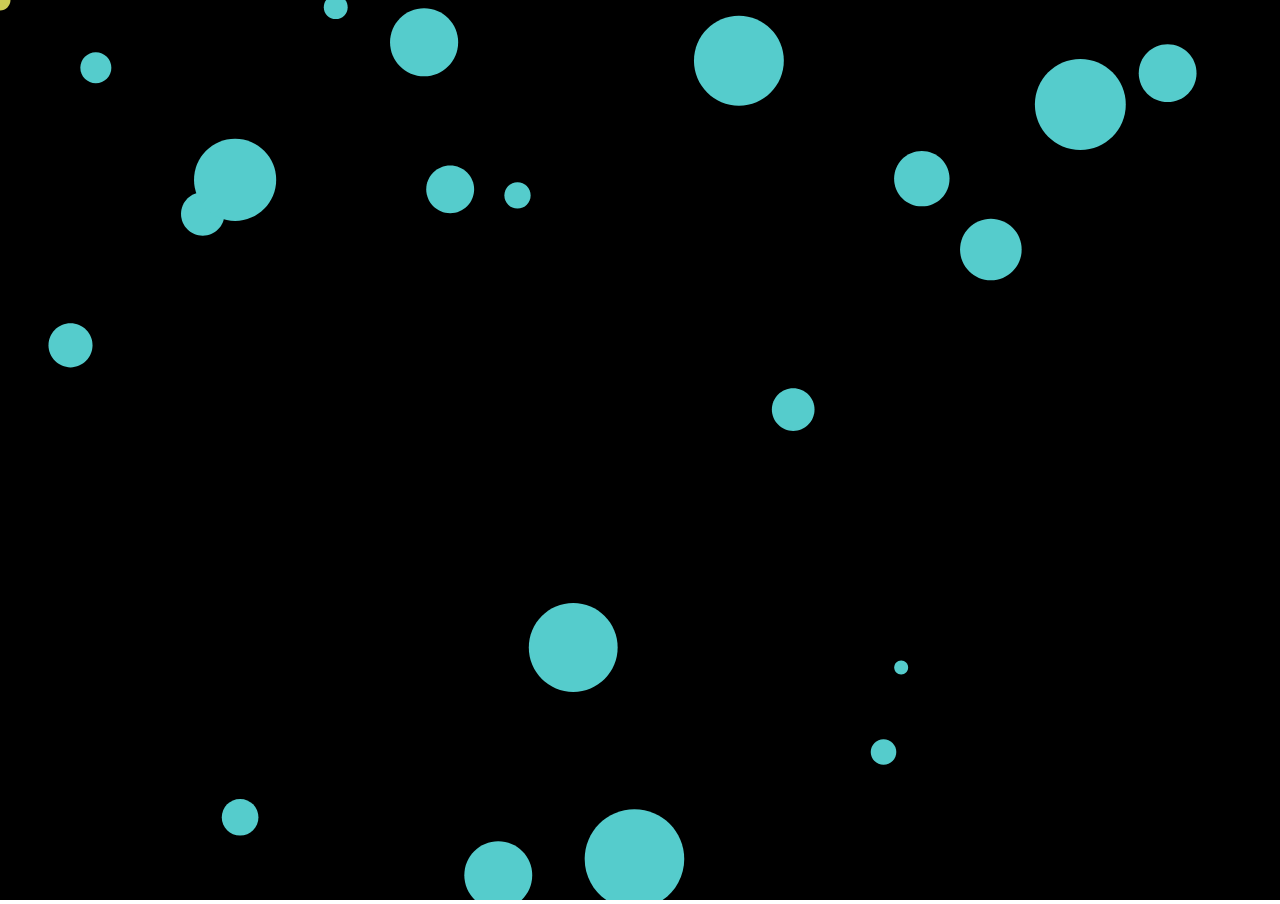
<file: assignments/assignment2/index.html>
<!DOCTYPE html>
<html>
  <head>
    <meta charset="utf-8">
    <meta name="viewport" width=device-width, initial-scale=1.0, maximum-scale=1.0, user-scalable=0>

    <!-- CSS stylesheet(s) -->
    <link rel="stylesheet" type="text/css" href="css/style.css" />

    <!-- Library script(s) -->
    <script src="js/libraries/p5.min.js"></script>
    <script src="js/libraries/p5.sound.min.js"></script>
    <script src="js/libraries/p5.dom.min.js"></script>

    <!-- My script(s) -->
    <script src="js/Agent.js"></script>
    <script src="js/Avatar.js"></script>
    <script src="js/Food.js"></script>
    <script src="js/script.js"></script>
  </head>

  <body>
    <!-- HTML would go here if needed. -->
  </body>

</html>
</file>
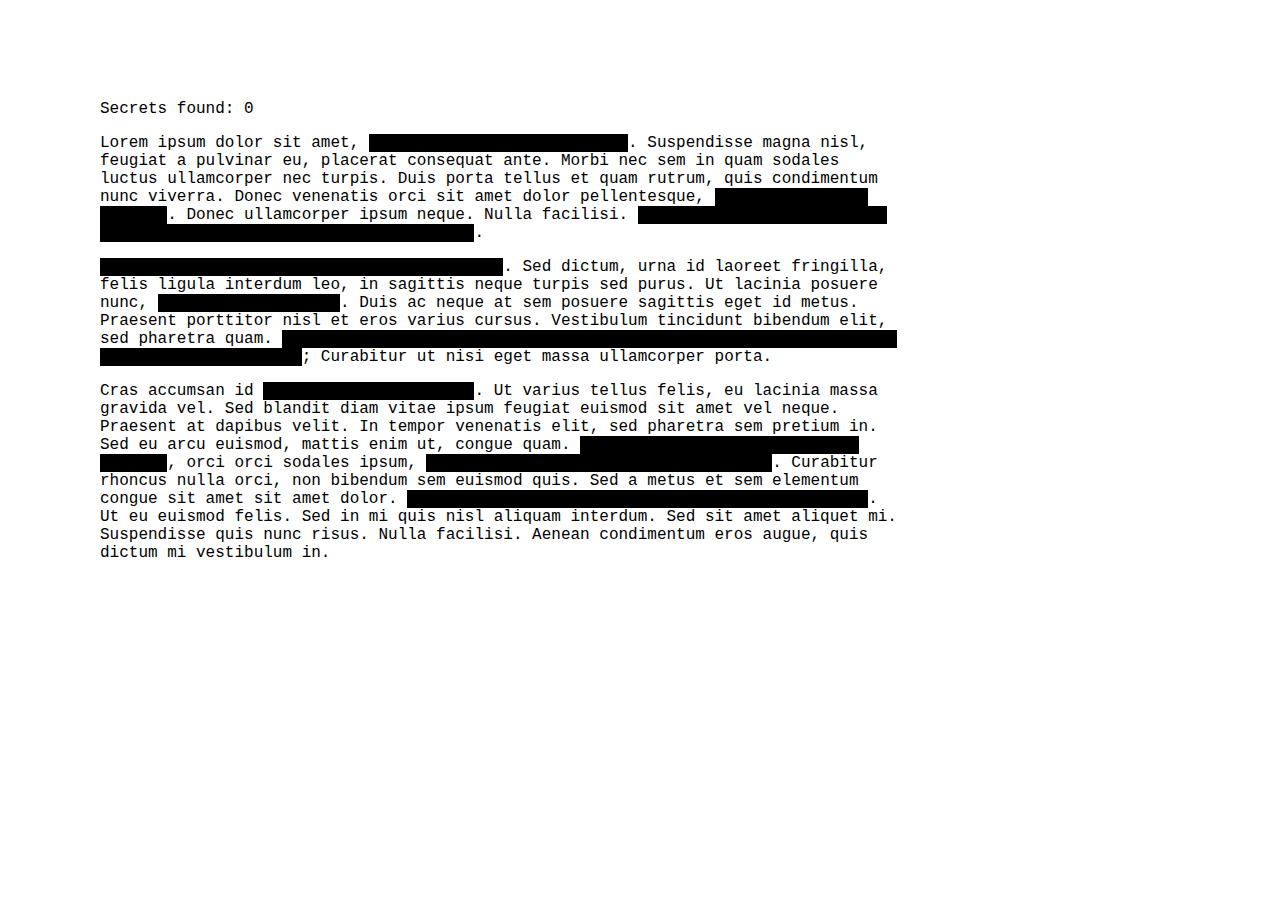
<file: assignments/assignment3/index.html>
<!DOCTYPE html>
<html>
<head>
  <meta charset="utf-8">
  <meta name="viewport" width=device-width, initial-scale=1.0, maximum-scale=1.0, user-scalable=0>

  <!-- CSS stylesheet(s) -->
  <link rel="stylesheet" type="text/css" href="css/style.css" />

  <!-- Libraries -->
  <script
  src="https://code.jquery.com/jquery-3.3.1.min.js"
  integrity="sha256-FgpCb/KJQlLNfOu91ta32o/NMZxltwRo8QtmkMRdAu8="
  crossorigin="anonymous"></script>

  <!-- My script(s) -->
  <script src="js/script.js"></script>

</head>

<body>
  <div>Secrets found: <span id="secret-count">0</span></div>
  <div>
    Lorem ipsum dolor sit amet, <span class="redacted">consectetur adipiscing elit</span>. Suspendisse magna nisl, feugiat a pulvinar eu, placerat consequat ante. Morbi nec sem in quam sodales luctus ullamcorper nec <span class="secret">turpis</span>. Duis porta tellus et quam rutrum, quis condimentum nunc viverra. Donec venenatis orci sit amet dolor pellentesque, <span class="redacted">a elementum orci pretium</span>. Donec ullamcorper <span class="secret">ipsum</span> neque. Nulla facilisi. <span class="redacted">Morbi fringilla tellus sed erat vestibulum, at vehicula ex aliquam</span>.
  </div>

  <div>
    <span class="redacted">Ut consectetur cursus elit sit amet dictum</span>. Sed dictum, urna id laoreet fringilla, felis ligula interdum <span class="secret">leo</span>, in sagittis neque turpis sed purus. Ut lacinia posuere nunc, <span class="redacted">non vestibulum enim</span>. Duis ac neque at sem posuere <span class="secret">sagittis</span> eget id metus. Praesent porttitor nisl et eros varius cursus. Vestibulum tincidunt <span class="secret">bibendum</span> elit, sed pharetra quam. <span class="redacted">Vestibulum ante ipsum primis in faucibus orci luctus et ultrices posuere cubilia Curae</span>; Curabitur ut nisi eget <span class="secret">massa</span> ullamcorper porta.
  </div>

  <div>
    Cras accumsan id <span class="redacted">mauris et sollicitudin</span>. Ut <span class="secret">varius</span> tellus felis, eu lacinia massa gravida vel. Sed blandit diam vitae ipsum feugiat euismod sit amet vel neque. Praesent at dapibus velit. In tempor venenatis elit, sed pharetra sem pretium in. Sed eu arcu euismod, mattis enim ut, congue quam. <span class="redacted">Cras tempor, justo ac pretium egestas</span>, orci orci sodales ipsum, <span class="redacted">id lobortis tortor turpis quis velit</span>. Curabitur rhoncus nulla orci, <span class="secret">non</span> bibendum sem euismod quis. Sed a metus et sem elementum congue sit amet sit amet dolor. <span class="redacted">Aliquam bibendum velit id justo gravida suscipit</span>. Ut eu euismod felis. Sed in mi quis nisl aliquam interdum. Sed sit amet aliquet mi. Suspendisse quis nunc risus. <span class="secret">Nulla</span> facilisi. Aenean condimentum eros augue, quis dictum mi vestibulum in.
  </div>
</body>

</html>
</file>
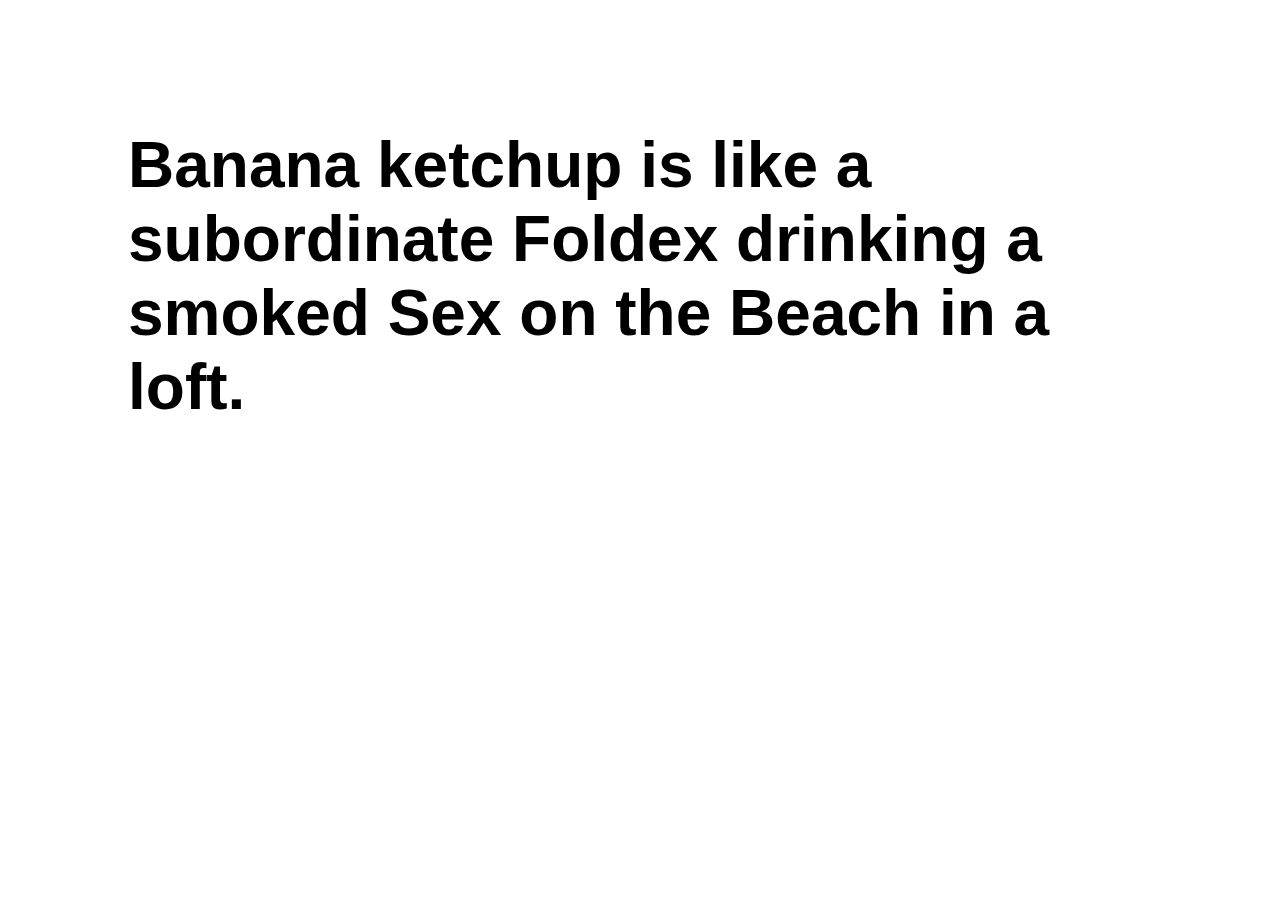
<file: assignments/assignment6/index.html>
<!-- ************************************************************************

Condiments
Pippin Barr

A webpage that randomly generates descriptions of condiments.

************************************************************************ -->

<!DOCTYPE html>

<html lang="en">

<head>

  <meta http-equiv="content-type" content="text/html; charset=utf-8">

  <title>Condiments</title>

  <link rel="stylesheet" type="text/css" href="css/style.css" />

  <!-- Including jQuery -->
  <script src="https://ajax.googleapis.com/ajax/libs/jquery/3.1.1/jquery.min.js"></script>

  <!-- Including rita -->
  <script src="js/libraries/rita.min.js" content="text/javascript"></script>

  <!-- We include our own script file(s) -->
  <script src="js/script.js" content="text/javascript"></script>

</head>

<body>



</body>

</html>
</file>
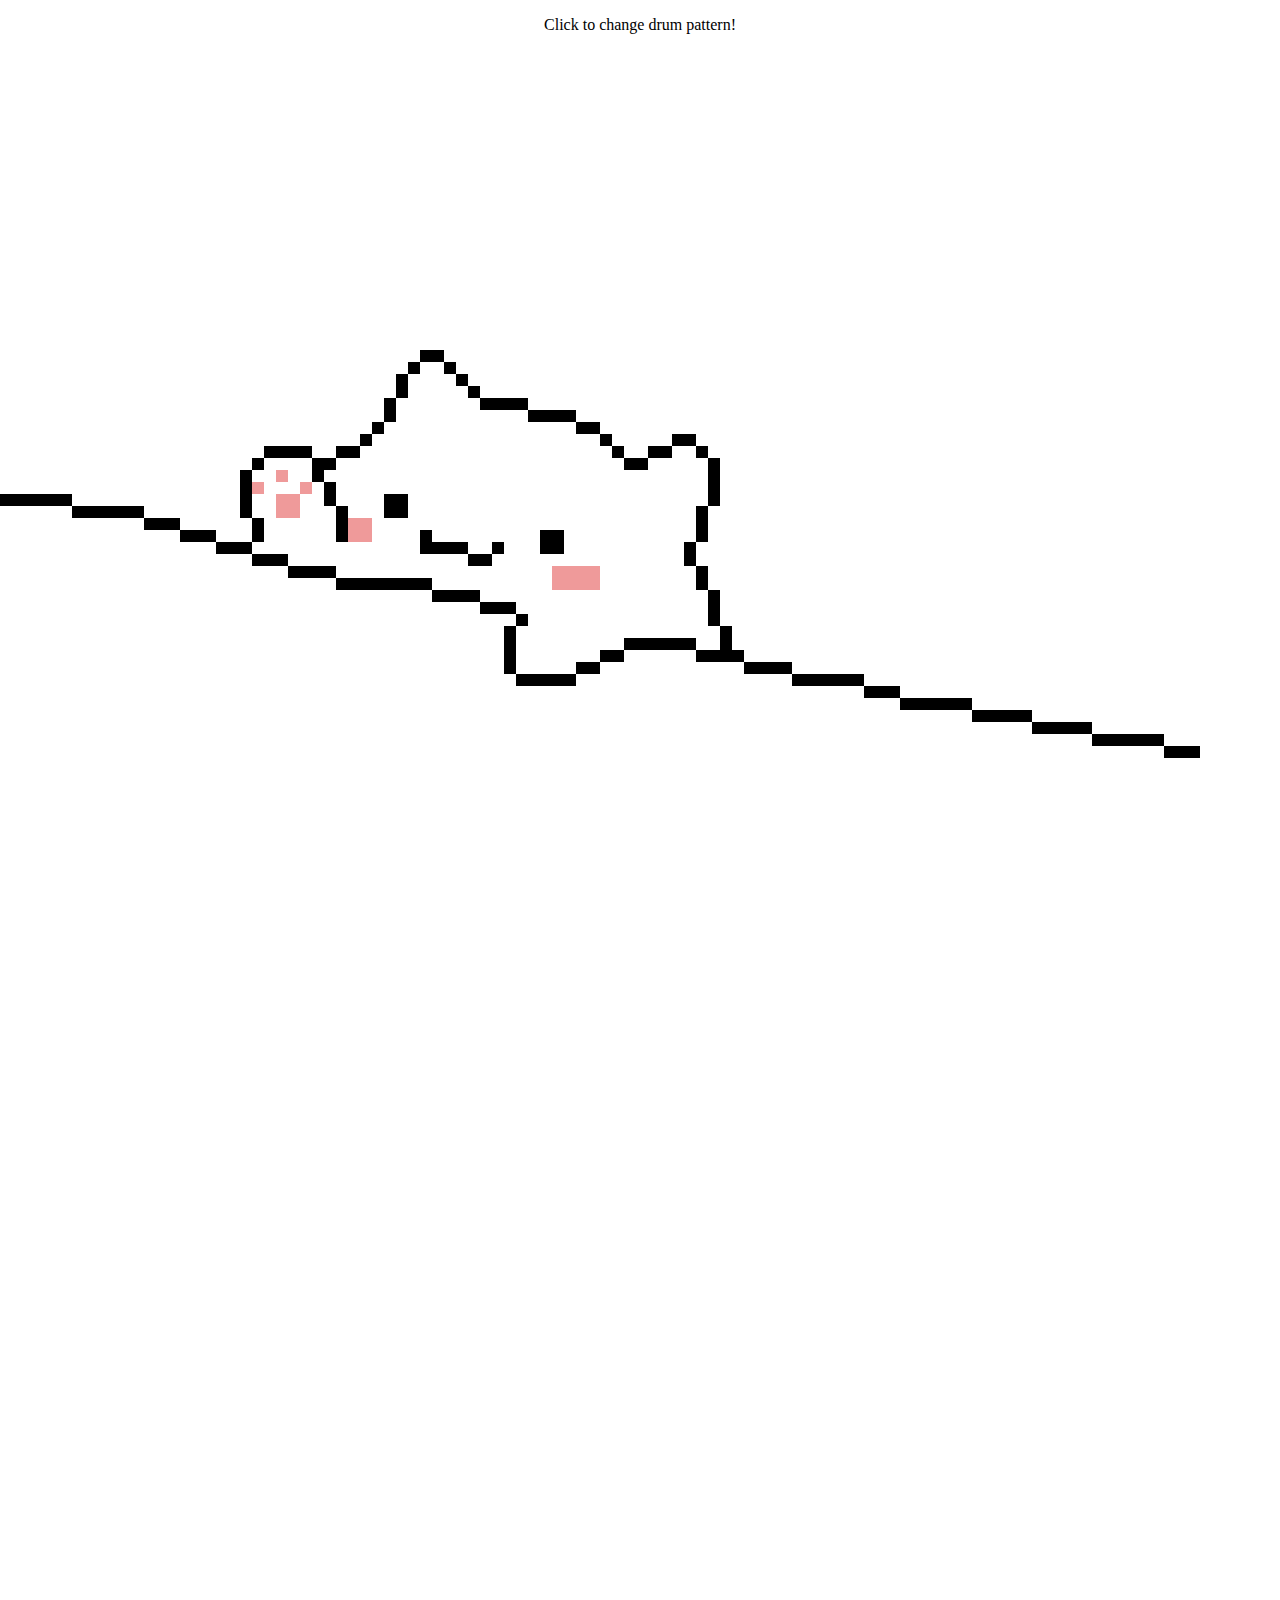
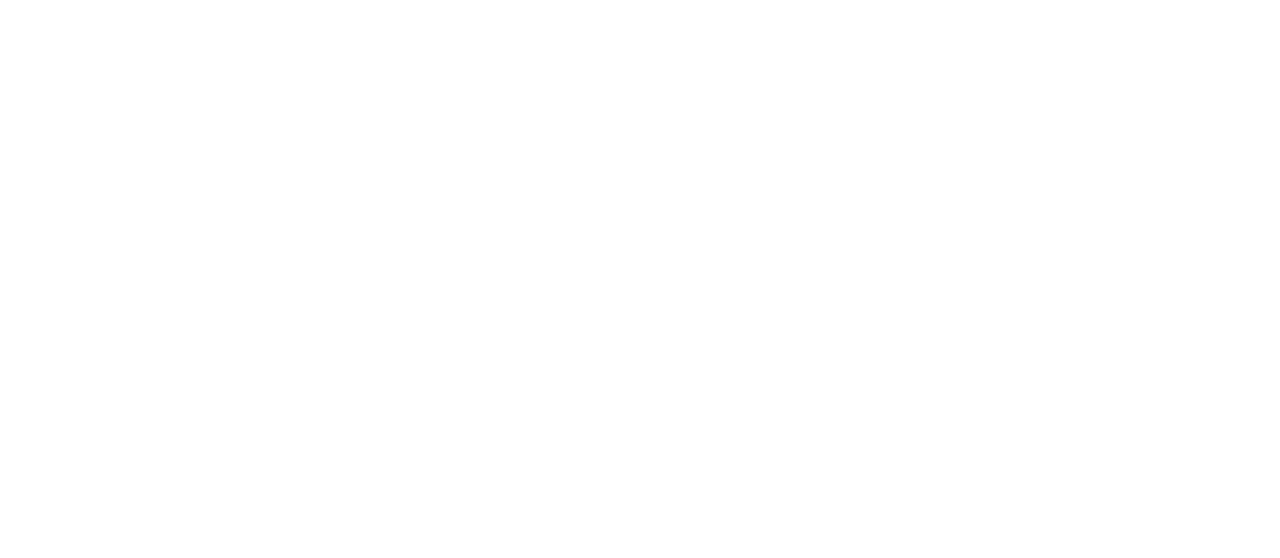
<file: assignments/assignment7/index.html>
<!DOCTYPE html>
<html>
  <head>
    <meta charset="utf-8">
    <meta name="viewport" width=device-width, initial-scale=1.0, maximum-scale=1.0, user-scalable=0>

    <!-- CSS stylesheet(s) -->
    <link rel="stylesheet" type="text/css" href="css/style.css" />

    <!-- Library script(s) -->
    <script src="js/libraries/p5.min.js"></script>
    <script src="js/libraries/p5.sound.min.js"></script>
    <script src="js/libraries/p5.dom.min.js"></script>
    <script src="https://code.jquery.com/jquery-3.3.1.min.js" integrity="sha256-FgpCb/KJQlLNfOu91ta32o/NMZxltwRo8QtmkMRdAu8="
    crossorigin="anonymous"></script>

    <!-- Pizzicato -->
    <script src="js/libraries/Pizzicato.js"></script>

    <!-- My script(s) -->
    <script src="js/script.js"></script>
  </head>

  <body>
    <div class="centered">
    <p><center>Click to change drum pattern!</center></p>
    <img src="assets/images/bongocat.gif">
  </div>
  </body>

</html>
</file>
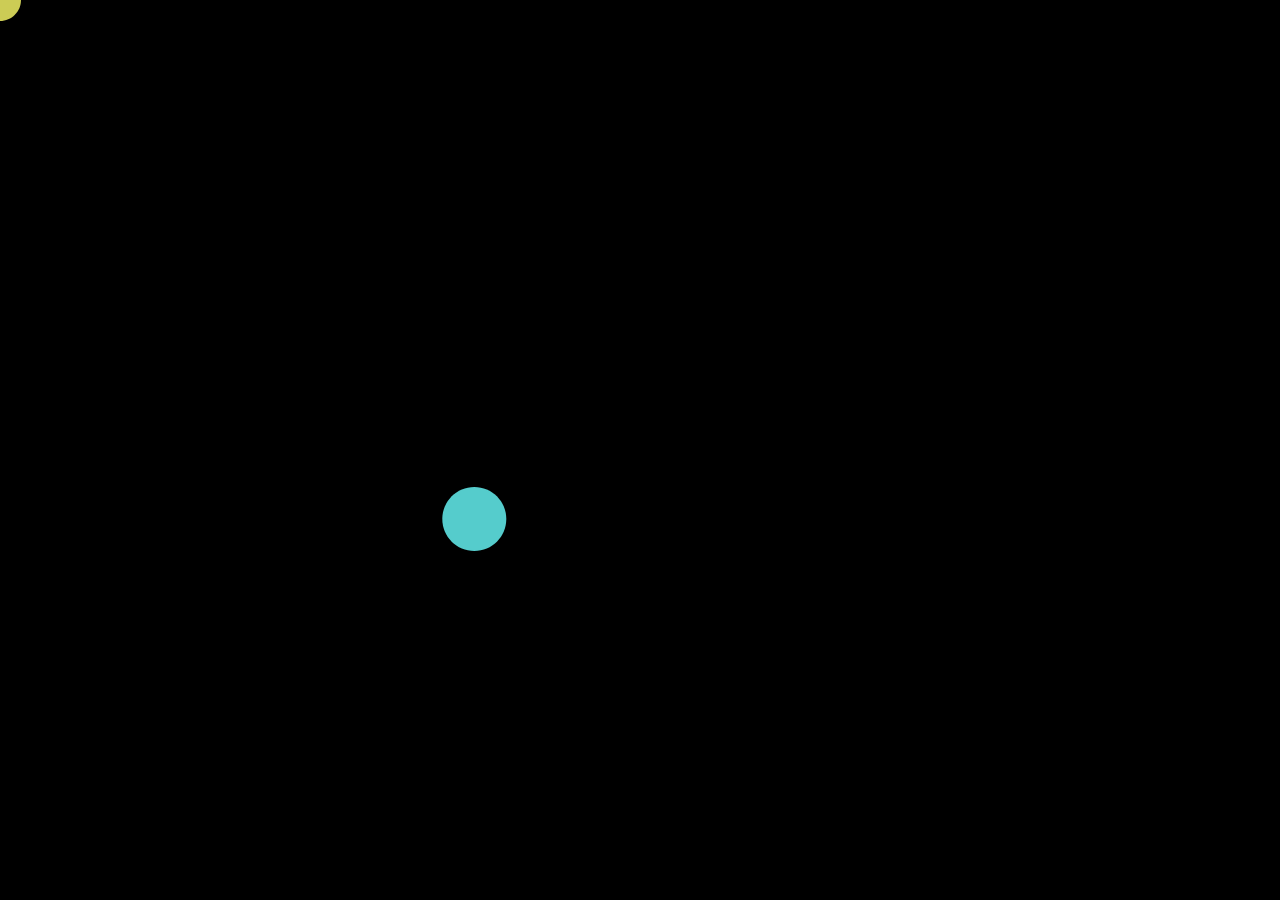
<file: assignments/assignment1/assignment1/index.html>
<!DOCTYPE html>
<html>
  <head>
    <meta charset="utf-8">
    <meta name="viewport" width=device-width, initial-scale=1.0, maximum-scale=1.0, user-scalable=0>

    <!-- CSS stylesheet(s) -->
    <link rel="stylesheet" type="text/css" href="css/style.css" />

    <!-- Library script(s) -->
    <script src="js/libraries/p5.min.js"></script>
    <script src="js/libraries/p5.sound.min.js"></script>
    <script src="js/libraries/p5.dom.min.js"></script>

    <!-- My script(s) -->
    <script src="js/script.js"></script>
  </head>

  <body>
    <!-- HTML would go here if needed. -->
  </body>

</html>
</file>
<file: assignments/assignment2/css/style.css>
/*********************************************

Here is a description of any special CSS used.
In this case it's just padding and margin to 0
so the canvas is flush with the top left corner.

**********************************************/

body {
  padding: 0;
  margin: 0;
}
</file>
<file: assignments/assignment3/css/style.css>
/*********************************************

Raving Redactionist CSS.

**********************************************/

/* Just some general syling of the page for aesthetics */
body {
  font-family: Courier, monospace;
  width: 800px;
  margin-left: 100px;
  margin-top: 100px;
}

div {
  margin-top: 1em;
}

/* Redacted elements need to be blanked out */
.redacted {
  background-color: black;
  color: transparent;
  text-decoration: none;
}

/* Revealed elements need to be highlighted because it's a disaster! */
.revealed {
  background-color: transparent;
  text-decoration: underline;
  color: red;
}

.found {
  background-color: blue;
  color: white;
  text-decoration:none;
}
</file>
<file: assignments/assignment6/css/style.css>
/*

Condiments
Pippin Barr

Basic CSS

*/

body {
  margin: 2em;
  font-family: sans-serif;
  font-size: 4em;
  font-weight: bold;
}
</file>
<file: assignments/assignment7/css/style.css>
/*********************************************

Here is a description of any special CSS used.
In this case it's just padding and margin to 0
so the canvas is flush with the top left corner.

**********************************************/

body {
  padding: 0;
  margin: 0;
}
</file>
<file: assignments/assignment1/assignment1/css/style.css>
/*********************************************

Here is a description of any special CSS used.
In this case it's just padding and margin to 0
so the canvas is flush with the top left corner.

**********************************************/

body {
  padding: 0;
  margin: 0;
}

canvas {
  display: inline-block;
}
</file>
